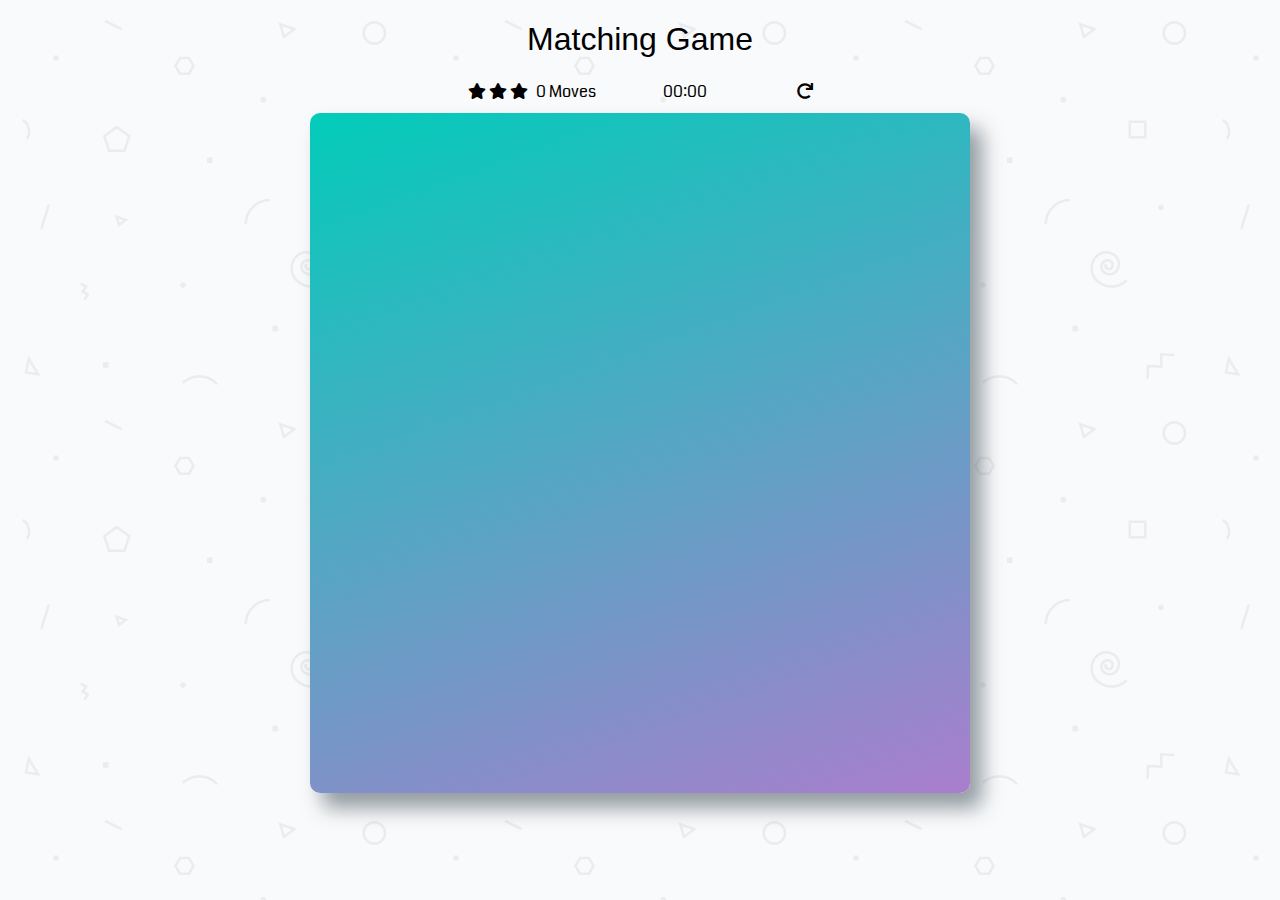
<file: index.html>
<!doctype html>
<html lang="en">
<head>
    <meta charset="utf-8">
    <title>Matching Game</title>
    <meta name="description" content="">
    <link href="https://use.fontawesome.com/releases/v5.0.6/css/all.css" rel="stylesheet">
    <link rel="stylesheet prefetch" href="https://fonts.googleapis.com/css?family=Coda">
    <link rel="stylesheet" href="css/app.css">
    <script src="http://code.jquery.com/jquery-3.3.1.js" integrity="sha256-2Kok7MbOyxpgUVvAk/HJ2jigOSYS2auK4Pfzbm7uH60=" crossorigin="anonymous"></script>
</head>
<body>

    <div class="container">
        <header>
            <h1>Matching Game</h1>
        </header>

        <section class="score-panel">
        	<ul class="stars">
        		<li><i class="fas fa-star"></i></li>
        		<li><i class="fas fa-star"></i></li>
        		<li><i class="fas fa-star"></i></li>
        	</ul>

        	<span class="moves">0</span> Moves
          <span class='stopwatch'></span>

            <div id='restart-icon' class="restart">
        		<i class="fas fa-redo"></i>
        	</div>
        </section>

        <ul class="deck">

        </ul>
        <div class='game-over' style='display: none'>
          <h2 class='endgame'>Congratulations! You Won!</h2>
          <p id='endGameText' class='endgame'></p>
          <span class='results'></span>
          </br>
          <button id='restart-button' class='endgame-button restart'>Play again!</button>
        </div>
    </div>


    <script src="js/app.js"></script>
</body>
</html>
</file>
<file: css/app.css>
html {
    box-sizing: border-box;
}

*,
*::before,
*::after {
    box-sizing: inherit;
}

html,
body {
    width: 100%;
    height: 100%;
    margin: 0;
    padding: 0;
}

body {
    background: #ffffff url('../img/geometry2.png'); /* Background pattern from Subtle Patterns */
    font-family: 'Coda', cursive;
}

.container {
    display: flex;
    justify-content: center;
    align-items: center;
    flex-direction: column;
}

h1 {
    font-family: 'Open Sans', sans-serif;
    font-weight: 300;
}

/*
 * Styles for the deck of cards
 */

.deck {
    width: 660px;
    min-height: 680px;
    background: linear-gradient(160deg, #02ccba 0%, #aa7ecd 100%);
    padding: 32px;
    border-radius: 10px;
    box-shadow: 12px 15px 20px 0 rgba(46, 61, 73, 0.5);
    display: flex;
    flex-wrap: wrap;
    justify-content: space-between;
    align-items: center;
    margin: 0 0 3em;
}

.deck .card {
    height: 125px;
    width: 125px;
    background: #2e3d49;
    font-size: 0;
    color: #ffffff;
    border-radius: 8px;
    cursor: pointer;
    display: flex;
    justify-content: center;
    align-items: center;
    box-shadow: 5px 2px 20px 0 rgba(46, 61, 73, 0.5);
    transform-style: preserve-3d;

}

.deck .card.open {
    transform: rotateY(0);
    background: #02b3e4;
    cursor: default;
}

.deck .card.show {
    font-size: 33px;
}

.deck .card.wrong {
    background: #f44165;
}

.deck .card.solved {
    background: #41f4c4;
}

.deck .card.match {
    cursor: default;
    background: #02ccba;
    font-size: 33px;
}

/*
 * Styles for the Score Panel
 */

.score-panel {
    text-align: left;
    width: 345px;
    margin-bottom: 10px;
}

.score-panel .stars {
    margin: 0;
    padding: 0;
    display: inline-block;
    margin: 0 5px 0 0;
}

.score-panel .stars li {
    list-style: none;
    display: inline-block;
}

.score-panel .restart {
    float: right;
    cursor: pointer;
}

.score-panel .stopwatch {
  font-size: 1em;
  height: 100%;
  text-align: center;
  margin-left: 4em;
}
/*
 * Styles for the Game Over Panel
 */

.game-over {
   width: 660px;
   min-height: 680px;
   background: linear-gradient(320deg, #fff 0%, #e6e6e6 100%);
   padding: 150px 32px;
   border-radius: 10px;
   box-shadow: 12px 15px 20px 0 rgba(46, 61, 73, 0.5);
   flex-wrap: wrap;
   display: block;
   justify-content: space-between;
   align-items: center;
   text-align: center;
   margin: 0 0 3em;
 }

 .game-over .endgame {
 }
 .game-over .endgame-button {
   border-style: solid;
   border-width: 1px;
   border-color: #01C2B1;
   border-radius: 0.4em;
   background: #01C2B1;
   padding: 5px 20px;
   font-size: 1em;
   color: white;
 }

 .game-over .results {
  border-color: lime;
  list-style: none;
  left: 50%;
  transform: translateX(-50%);
}
</file>
